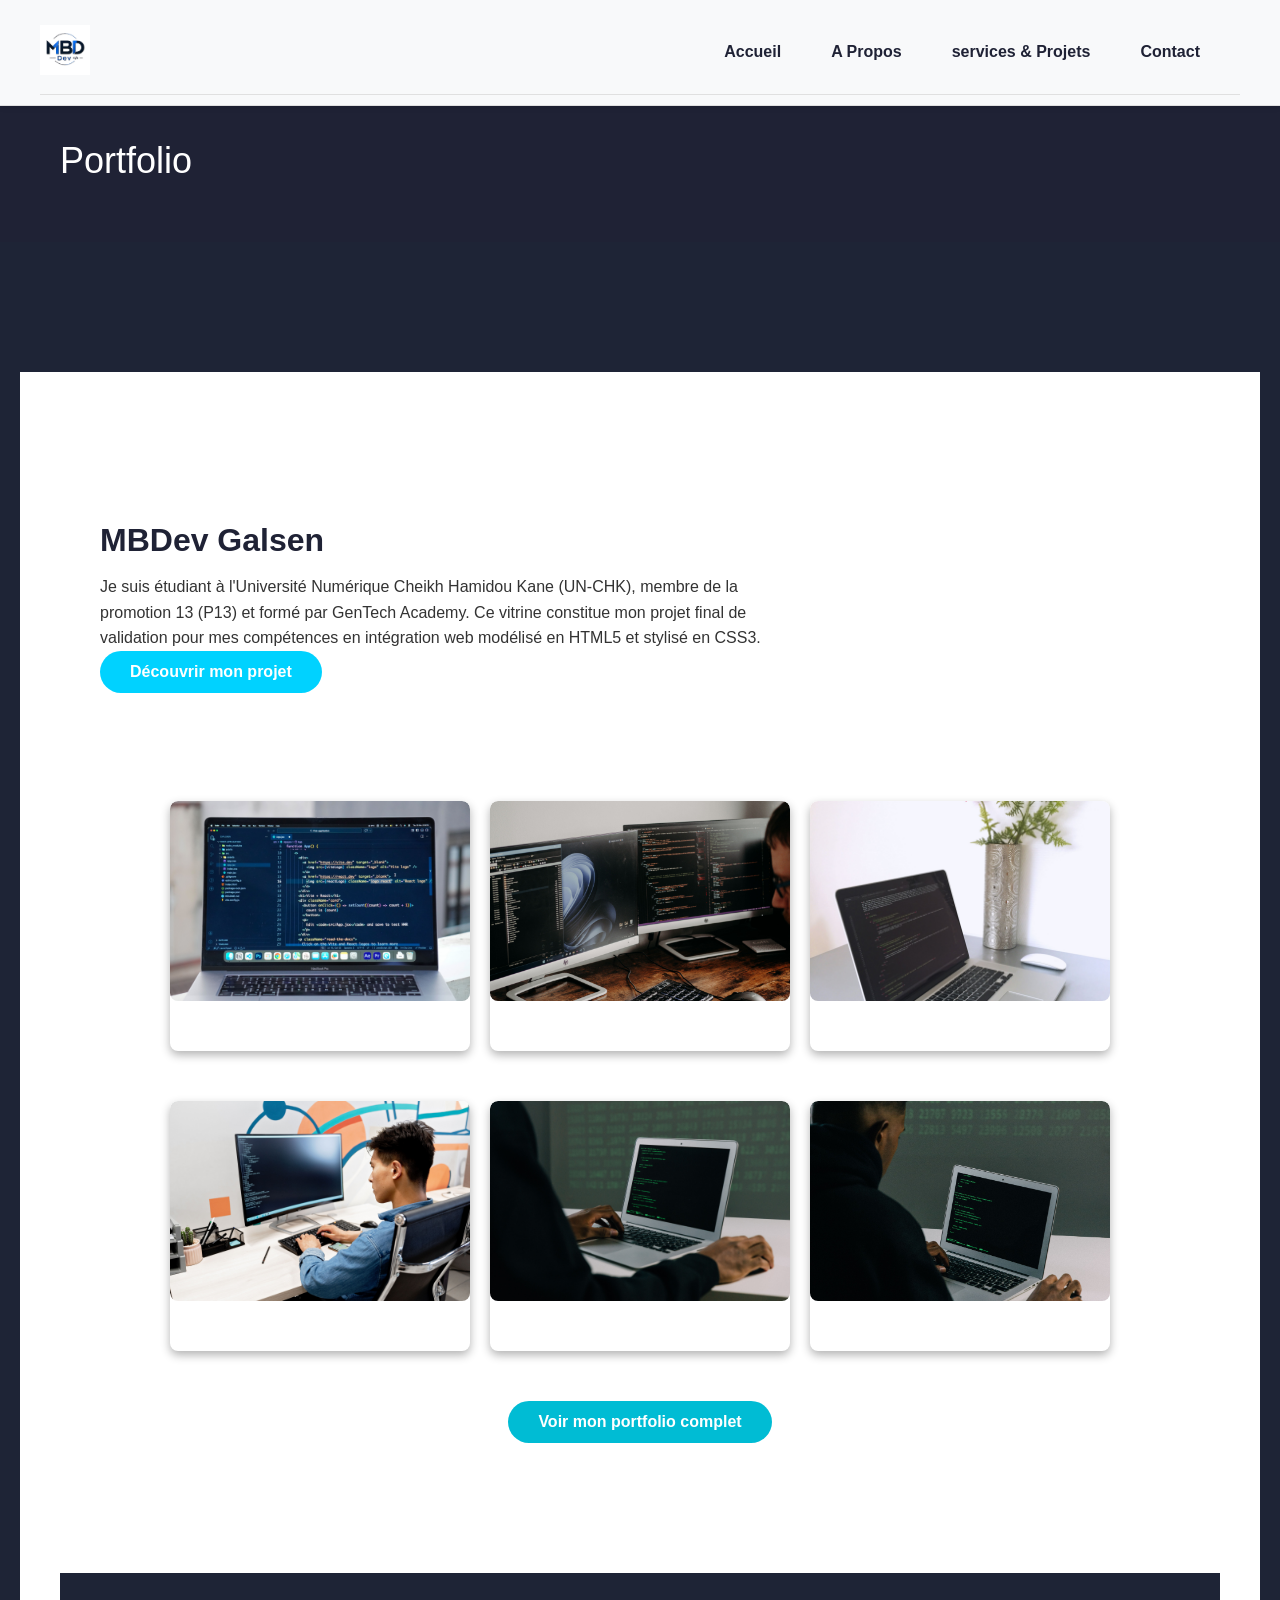
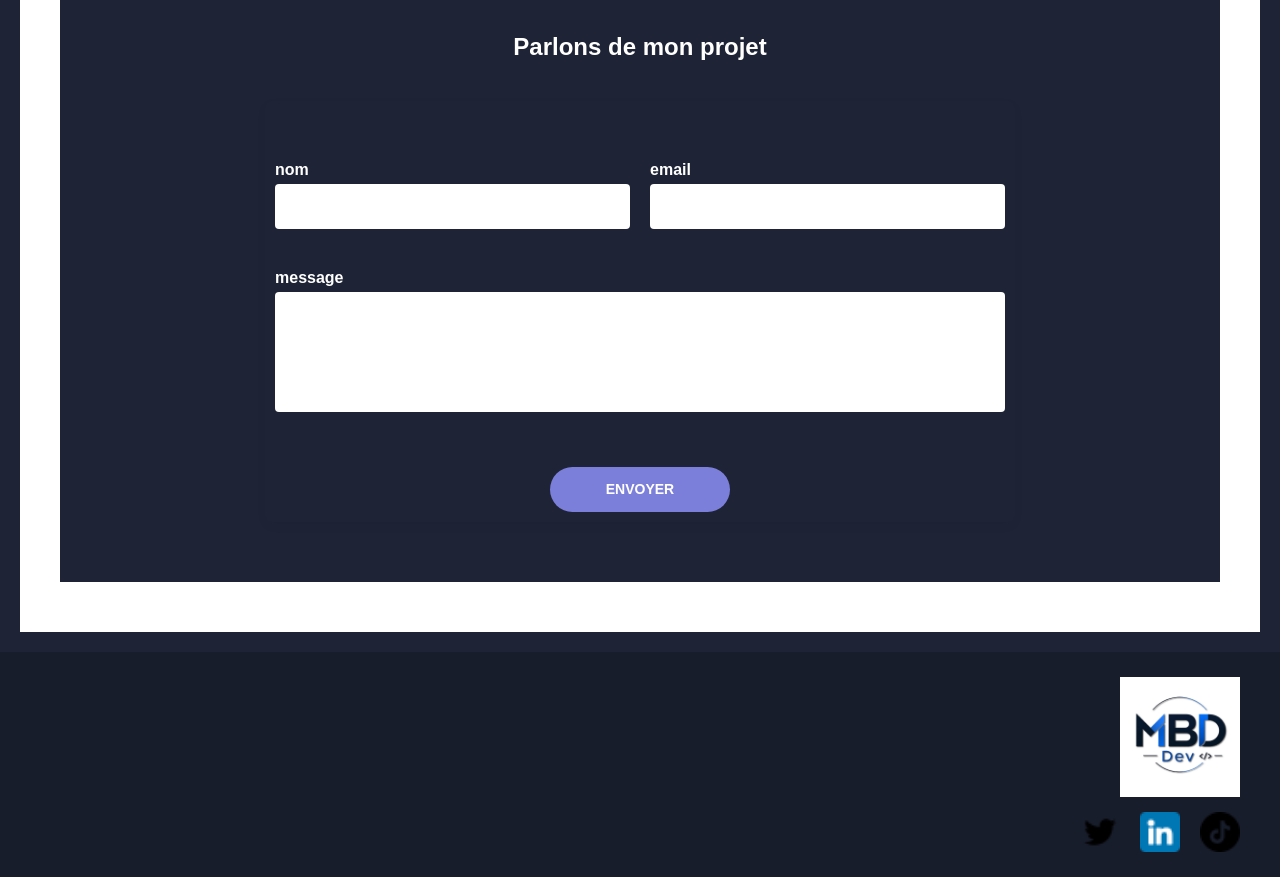
<file: index.html>
<!DOCTYPE html>
<html lang="fr">
<head>
    <meta charset="UTF-8">
    <meta name="viewport" content="width=device-width, initial-scale=1.0">
    <title>MBDev - portfolio Professionnel</title>
    <link rel="stylesheet" href="css/style.css">
</head>
<body>
    <header>
        <nav>
            <a href="index.html">
                <img src="images/logo.png">
                </a>
            <div>
                <a href="index.html">Accueil</a>
                <a href="about.html">A Propos</a>
                <a href="services.html">services & Projets</a>
                <a href="contact.html">Contact</a>

            </div>
        </nav>
    </header>
            </div>
         </header>
          <!-- Le SEUL et UNIQUE bandeau du titre, bien placé avant le contenu -->
    <div class="portfolio-hero-banner">
        <h1>Portfolio</h1>
    </div>

    <main>
        <section class="portfolio-section">

    <!-- 2. La section principale sur fond blanc avec votre présentation ET vos photos -->
    <section class="portfolio-section">
        
        <!-- Votre bloc de présentation (qui devient super lisible sur fond blanc) -->
        <div class="presentation-profile">
            <h1>MBDev Galsen</h1>
            <p>Je suis étudiant à l'Université Numérique Cheikh Hamidou Kane (UN-CHK), membre de la promotion 13 (P13) et formé par GenTech Academy. Ce vitrine constitue mon projet final de validation pour mes compétences en intégration web modélisé en HTML5 et stylisé en CSS3.</p>
            <a href="#contact" class="btn-decouvrir">Découvrir mon projet</a>
        </div>

        <!-- Le titre de vos photos -->
        <h2>Paysages</h2>
        
        <!-- Vos deux rangées de photos diop cliquables -->
        <div class="portfolio-grid">
            <a href="images/diop1.jpg" target="_blank" class="portfolio-item">
                <img src="images/diop1.jpg" alt="Projet 1">
                <div class="portfolio-overlay"><span>Voir la photo</span></div>
            </a>
            <a href="images/diop2.jpg" target="_blank" class="portfolio-item">
                <img src="images/diop2.jpg" alt="Projet 2">
                <div class="portfolio-overlay"><span>Voir la photo</span></div>
            </a>
            <a href="images/diop3.jpg" target="_blank" class="portfolio-item">
                <img src="images/diop3.jpg" alt="Projet 3">
                <div class="portfolio-overlay"><span>Voir la photo</span></div>
            </a>
        </div>

        <div class="portfolio-grid">
            <a href="images/diop4.jpg" target="_blank" class="portfolio-item">
                <img src="images/diop4.jpg" alt="Projet 4">
                <div class="portfolio-overlay"><span>Voir la photo</span></div>
            </a>
            <a href="images/diop5.jpg" target="_blank" class="portfolio-item">
                <img src="images/diop5.jpg" alt="Projet 5">
                <div class="portfolio-overlay"><span>Voir la photo</span></div>
            </a>
            <a href="images/diop6.jpg" target="_blank" class="portfolio-item">
                <img src="images/diop6.jpg" alt="Projet 6">
                <div class="portfolio-overlay"><span>Voir la photo</span></div>
            </a>
        </div>

        <!-- Le gros bouton bleu tout en bas -->
        <div class="portfolio-footer">
            <a href="services.html" class="btn-portfolio-global">Voir mon portfolio complet</a>
        </div>
    </section>
        
    <section>   
        <h2>Parlons de mon projet</h2>

       <form class="form-container-unique">
    <!-- Champ 1 : Nom -->
    <div class="form-block-half">
        <label style="color:#ffffff !important; display:block; margin-bottom:5px; font-family:sans-serif;">nom</label>
        <input type="text" class="form-field-white" required>
    </div>

    <!-- Champ 2 : Email -->
    <div class="form-block-half">
        <label style="color:#ffffff !important; display:block; margin-bottom:5px; font-family:sans-serif;">email</label>
        <input type="email" class="form-field-white" required>
    </div>

    <!-- Champ 3 : Message -->
    <div class="form-block-full">
        <label style="color:#ffffff !important; display:block; margin-bottom:5px; font-family:sans-serif;">message</label>
        <textarea class="form-field-white-text" required></textarea>
    </div>

    <!-- Bouton d'envoi -->
    <button type="submit" class="form-btn-ovale">Envoyer</button>
</form>
        </section>
    </main>
    <footer>
    <a href="index.html">
        <img src="images/logo.png" alt="Logo MBDev">
    </a>
    <div>
        <a href="https://x.com" target="_blank">
            <img src="images/twitter (1).png" alt="Twitter">
        </a>
        <a href="https://linkedin.com" target="_blank">
            <img src="images/linkedin.png" alt="LinkedIn">
        </a>
        <!-- Ligne 122 CORRIGÉE : tiktok écrit en un seul mot, sans tiret -->
        <a href="https://tiktok.com" target="_blank">
        <img src="images/tic-tac.png" alt="TikTok">
        </a>
        </a>
    </div>
</footer>

</body>
</html>
</file>
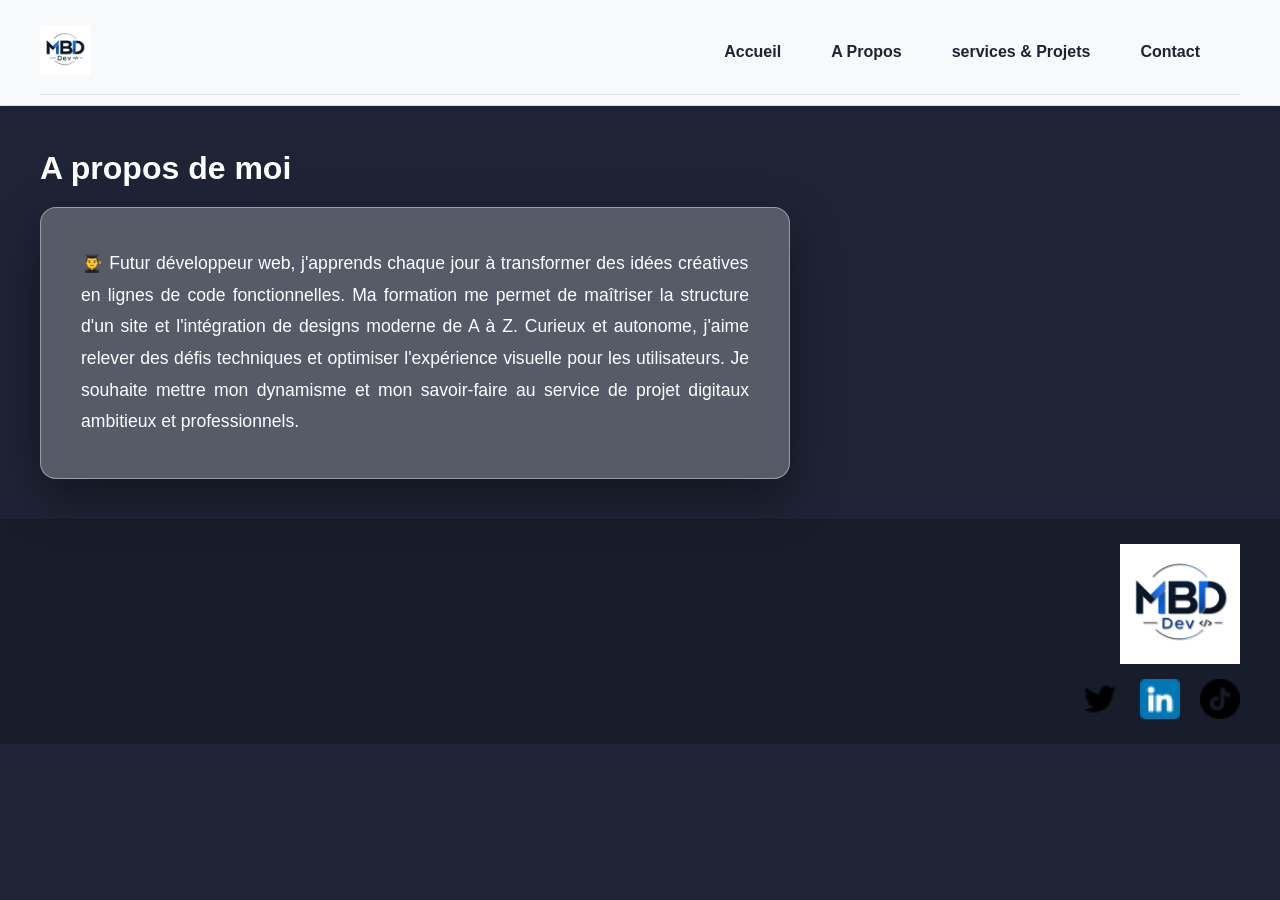
<file: about.html>
<!DOCTYPE html>
<html lang="fr">
<head>
    <meta charset="UTF-8">
    <meta name="viewport" content="width=device-width, initial-scale=1.0">
    <title>MBDev - A propos </title>
    <link rel="stylesheet" href="css/style.css">

</head>
</head>
<body>
    <header>
        <nav>
            <a href="index.html">
                <img src="images/logo.png">
            </a>
            <div>

                <a href="index.html">Accueil</a>
                <a href="about.html">A Propos</a>
                <a href="services.html">services & Projets</a>
                <a href="contact.html">Contact</a>
            </div>
        </nav>
    </header>
        
    <main>
    <section>
            <h1>A propos de moi</h1>
            <div class="about-content">
            <p>
                
                👨‍🎓 Futur développeur web, j'apprends chaque jour à transformer des idées créatives en lignes de code fonctionnelles.
                 Ma formation me permet de maîtriser la structure d'un site et l'intégration de designs moderne de A à Z.
                 Curieux et autonome, j'aime relever des défis techniques et optimiser l'expérience visuelle pour les utilisateurs.
                 Je souhaite mettre mon dynamisme et mon savoir-faire au service de projet digitaux ambitieux et professionnels.
            </p> 
            </div> 
    </section> 
</main> 
<footer>
    <a href="index.html">
        <img src="images/logo.png" alt="Logo MBD">
    </a>
    <div>
        <a href="https://x.com" target="_blank">
            <img src="images/twitter (1).png" alt="Twitter">
        </a>
        <a href="https://linkedin.com" target="_blank">
            <img src="images/linkedin.png" alt="LinkedIn">
        </a>
         <a href="https://tiktok.com" target="_blank">
        <img src="images/tic-tac.png" alt="TikTok">
        </a>
    </div>
</footer>

</body>
</html>
</file>
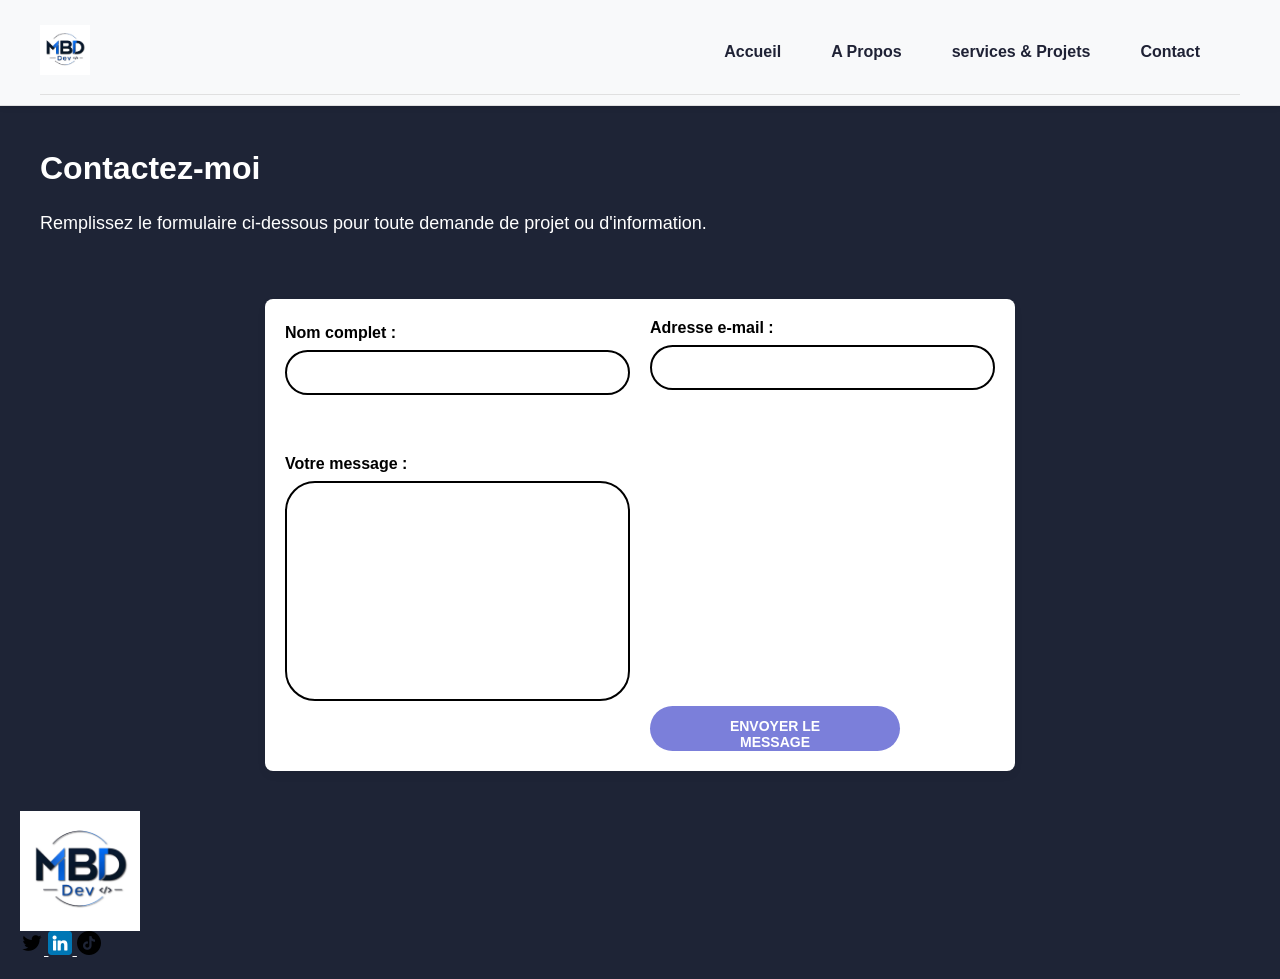
<file: contact.html>
<!DOCTYPE html>
<html lang="fr">
<head>
    <meta charset="UTF-8">
    <meta name="viewport" content="width=device-width, initial-scale=1.0">
    <title>MBDev - Contact</title>
      <link rel="stylesheet" href="css/style.css">
    <link rel="stylesheet" href="https://cloudflare.com">
</head> 
<body>
    <header>
        <nav>
            <a href="index.html">
                <img src="images/logo.png">
                </a>
            <div>
                <a href="index.html">Accueil</a>
                <a href="about.html">A Propos</a>
                <a href="services.html">services & Projets</a>
                <a href="contact.html">Contact</a>

            </div>
        </nav>
    </header>
    <main>
        <section>
            <h1>Contactez-moi</h1>
            <p>Remplissez le formulaire ci-dessous pour toute demande de projet ou d'information.</p>
        </section>
        <sectio>
       <form action="#" method="POST" style="max-width: 600px; margin: 0 auto; padding: 20px; box-sizing: border-box;">

    <!-- 1. CAGE NOM COMPLET (Format normal en haut) -->
    <div style="margin-bottom: 20px; width: 100%;">
        <label for="nom" style="display: block; color: #000000; font-weight: bold; margin-bottom: 8px;">Nom complet :</label>
        <input type="text" id="nom" name="nom" required style="display: block !important; width: 100% !important; padding: 16px 20px !important; border: 2px solid #000000 !important; border-radius: 30px !important; background-color: #ffffff !important; box-sizing: border-box !important;">
    </div>

    <!-- 2. CAGE ADRESSE E-MAIL (Format normal en haut) -->
    <div style="margin-bottom: 25px; width: 100%;">
        <label for="email" style="display: block; color: #000000; font-weight: bold; margin-bottom: 8px;">Adresse e-mail :</label>
        <input type="email" id="email" name="email" required style="display: block !important; width: 100% !important; padding: 16px 20px !important; border: 2px solid #000000 !important; border-radius: 30px !important; background-color: #ffffff !important; box-sizing: border-box !important;">
    </div>

    <!-- 3. CAGE VOTRE MESSAGE (Étendue horizontalement sur toute la largeur) -->
    <div style="margin-bottom: 30px; width: 100%;">
        <label for="message" style="display: block; color: #000000; font-weight: bold; margin-bottom: 8px;">Votre message :</label>
        <!-- padding et border-radius ajustés pour garder la forme ovale parfaite tout en restant large -->
        <textarea id="message" name="message" required style="display: block !important; width: 100% !important; padding: 25px !important; border: 2px solid #000000 !important; border-radius: 30px !important; background-color: #ffffff !important; box-sizing: border-box !important; min-height: 220px !important; resize: none;"></textarea>
    </div>

    <!-- BOUTON ENVOYER LE MESSAGE (Centré en bas) -->
    <div style="text-align: center; width: 100%;">
        <button type="submit" style="display: inline-block; width: 100%; max-width: 250px; padding: 15px; background-color: #3b82f6; color: white; border: none; border-radius: 30px; font-weight: bold; cursor: pointer; text-transform: uppercase;">Envoyer le message</button>
    </div>

</form>
    
    </section>
    </footer>
    <a href="index.html">
        <img src="images/logo.png" alt="Logo MBDev">
    </a>
    <div>
        <a href="https://x.com" target="_blank">
            <img src="images/twitter (1).png" alt="Twitter">
        </a>
        <a href="https://linkedin.com" target="_blank">
            <img src="images/linkedin.png" alt="LinkedIn">
        </a>
         <a href="https://tiktok.com" target="_blank">
        <img src="images/tic-tac.png" alt="TikTok">
        </a>
    </div>
</footer>
    </main>
</body>
</html>
</file>
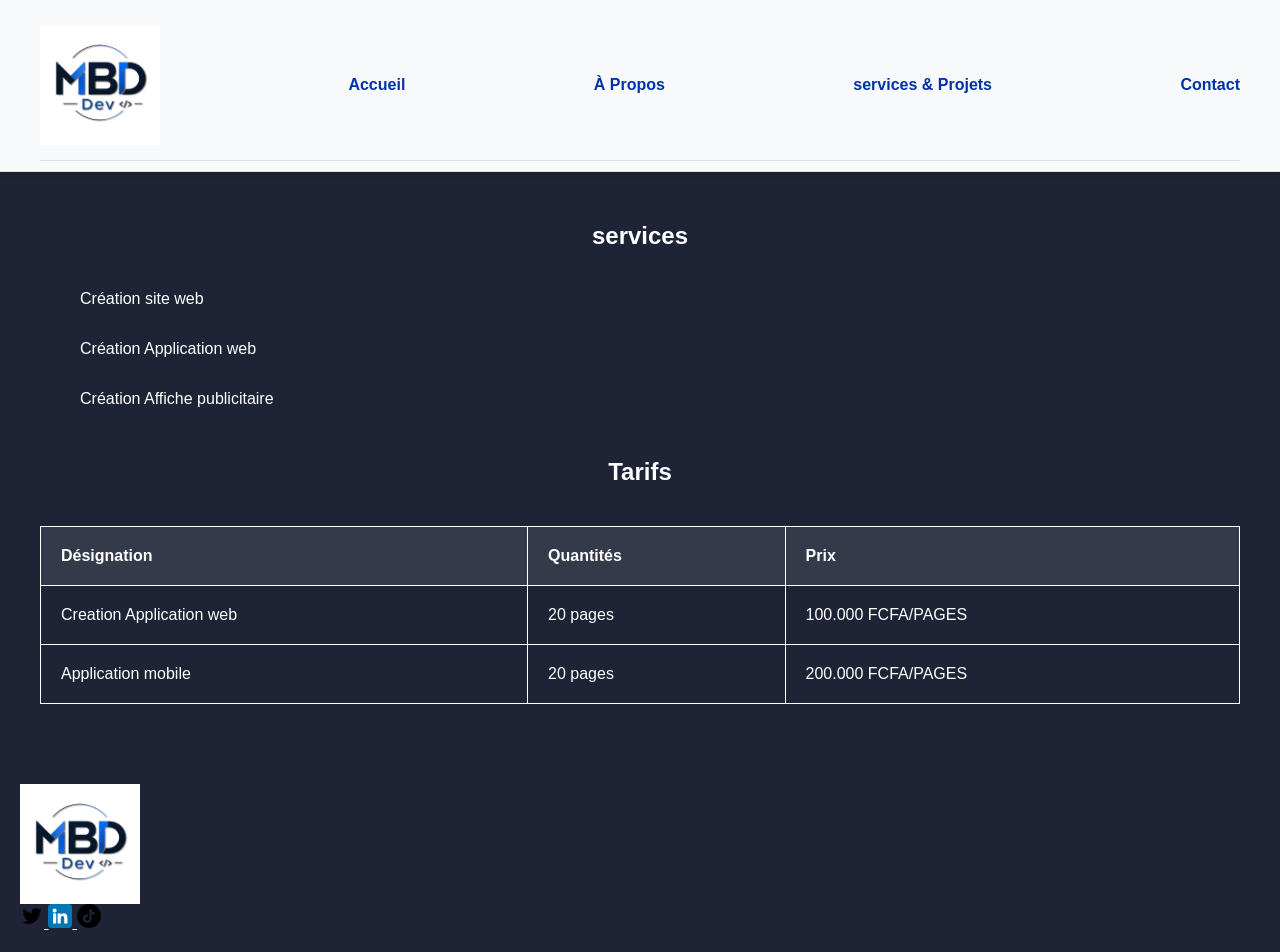
<file: services.html>
<!DOCTYPE html>
<html lang="fr">
<head>
    <meta charset="UTF-8">
    <meta name="viewport" content="width=device-width, initial-scale=1.0">
    <title>MBDev - Services & Projets</title>
      <link rel="stylesheet" href="css/style.css">
</head>
<body>
     <header>
    <nav>
        <!-- Le logo avec sa balise fermée correctement sur la même ligne -->
        <a href="index.html"><img src="images/logo.png" alt="Logo MBDDev"></a>
        
        <!-- Vos liens de navigation -->
        <a href="index.html">Accueil</a>
        <a href="about.html">À Propos</a>
        <a href="services.html">services & Projets</a>
        <a href="contact.html">Contact</a>
    </nav>
</header>

      <main>
    <p class="services-subtitle">Découvrez les solutions numériques que je propose pour vous.</p>
    
    <section class="services-tarifs-section">
        <!-- 1. PARTIE SERVICES -->
        <h2>services</h2>
        <ul class="services-list">
            <li>Création site web</li>
            <li>Création Application web</li>
            <li>Création Affiche publicitaire</li>
        </ul>

        <!-- 2. PARTIE TARIFS -->
        <h2>Tarifs</h2>
        <table class="tarifs-table">
            <thead>
                <tr>
                    <th>Désignation</th>
                    <th>Quantités</th>
                    <th>Prix</th>
                </tr>
            </thead>
            <tbody>
                <tr>
                    <td>Creation Application web</td>
                    <td>20 pages</td>
                    <td>100.000 FCFA/PAGES</td>
                </tr>
                <tr>
                    <td>Application mobile</td>
                    <td>20 pages</td>
                    <td>200.000 FCFA/PAGES</td>
                </tr>
            </tbody>
        </table>
    </section>

</section> <!-- FIN DE LA GRANDE SECTION -->
</footer>
    <a href="index.html">
        <img src="images/logo.png" alt="Logo MBDev">
    </a>
    <div>
        <a href="https://x.com" target="_blank">
            <img src="images/twitter (1).png" alt="Twitter">
        </a>
        <a href="https://linkedin.com" target="_blank">
            <img src="images/linkedin.png" alt="LinkedIn">
        </a>
         <a href="https://tiktok.com" target="_blank">
        <img src="images/tic-tac.png" alt="TikTok">
        </a>
    </div>
</footer>

</body>
</html>
</file>
<file: css/style.css>
*{
    margin: 0;
    padding: 0;
    box-sizing: border-box;
}
body{
    font-family: Arial,sans-serif;
    background-color: #f9f9f9;
    color: #333;
}
header{
    background-color: #ffffff;
    box-shadow: 0 2px 5px rgba(0,0,0,0.1);
    position:fixed;
    top: 0;
    left: 0;
    width: 100%;
    z-index: 1000;
}
nav{
    display: flex;
    justify-content: space-between;
    align-items: center;
    max-width: 1200px;
    margin: 0 auto;
    padding: 10px 20px;
}
nav img{
    height: 50px;
    width: auto;
}
nav div a{
    text-decoration: none;
    color: #333333;
    font-weight: bold;
    margin-left: 20px;
    transition: color 0.3s ease;
}
nav div a:hover{
    color: #007bff;
}
main{
    margin-top: 100px;
    padding: 20px;
}
.about-page{
    max-width: 800px;
    margin: 0 auto;
    text-align: justify;
}
.about-page h1{
    font-size: 2.5rem;
    color: #333333;
    margin-bottom: 20px;
}
.about-page p {
    font-size: 1.15rem;
    line-height: 1.8;
    color: #4a5568;
    margin-bottom: 15px;
}
.service-card{
    display: flex;
    gap: 20px;
    justify-content: center;
    margin-top: 30px;
}
.service-card{
    background: #ffffff;
    padding: 15px;
    border-radius: 8px;
    box-shadow: 0 4px 6px rgba(0,0,0,0.05);
    width: 280px;
    text-align: center;
}
form{
    max-width: 500px;
    margin: 40px auto;
    padding: 20px;
    background: #ffffff;
    border-radius: 8px;
    box-shadow: 0 4px 10px rgba(0,0,0,0.05);
}
form label{
    display: block;
    margin-bottom: 8px;
    font-weight: bold;
    color: #333333;
}
form input, form textarea{
    width: 100%;
    padding: 12px;
    margin-bottom: 20px;
    border: 1px solid #cccccc;
    border-radius: 4px;
    font-size: 1rem;
}
.about-container {
    max-width: 800px;
    margin: 120px auto 60px auto;
    padding: 0 20px;
    text-align: center;
}
.about-container h1{
    font-size: 48px;
    font-weight: 600;
    margin-bottom: 40px;
    color: #ffffff;
}
.about-container h2{
    font-size: 28px;
    margin-top: 60px;
    margin-bottom: auto 30px;
    color: #ffffff;
}
.about-container h1 ::after{
    content: '';
    display: block;
    width: 60px;
    height: 4px;
    background-color: #007bff;
    margin-top: 10px;
    border-radius: 2px;
}
.about-container p{
    font-size: 18px;
    line-height: 1.6;
    color: #c5c9d6;
    margin-bottom: 40px;
    text-align: justify;
}
.about-container ul {
    list-style: none;
    display: inline-block;
    text-align: left;
    margin-bottom: 40px;
}
.about-container ul li{
    font-size: 18px;
    margin-bottom: 12px;
    position: relative;
    color: #ffffff;
}
.about-container ul li::before{
    content: ".";
    color: #ffffff;
    font-size: 20px;
    position: absolute;
    left: 0;
    top: -2px;
}
.prices-table {
    width: 100%;
    border-collapse:collapse;
    margin-top: 20px;
    margin-bottom: 60px;
}
.prices-table th{
    color: #ffffff;
    font-weight: bold;
    font-size: 16px;
}
.prices-table td{
    color: #c5c9d6;
    font-size: 16px;
}
footer img{
    height: 40px;
    width: auto;
    object-fit: contain;
    vertical-align: middle;
}
footer {
    display: flex;
    justify-content: center;
    align-items: center;
    gap: 20px;
    margin-top: 50px;
    padding: 20px;
}

body{
    background-color: #2e1a47;
}
section, .about, main{
    background-color: transparent;
}
section p, .about-container{
    color: #ffffff;
    font-size: 16px;
    line-height: 1.6;
}
ul, li{
    list-style-type: none;
    padding: 0;
    margin: 0;
}
h2, h3, .service-tittle{
    color: #ffffff;
    margin-top: 30px;
    margin-bottom: 20px;
}
li, .service-items{
    color: #c5c9d6;
    font-size: 16px;
    padding: 10px 0;
}
body, main, section{
    background-color: #1e2436 !important;
}
h1, h2, h3, p, li, span, a{
    color: #ffffff !important;
    opacity: 1 !important;
}
ul{
    list-style-type: disc !important;
    padding-left: 20px !important;
    margin: 20px 0 !important;
}
table {
    width: 100% !important;
    margin-top: 40px !important;
    margin-bottom: 60px !important;
    border-collapse: collapse !important;
}

table th {
    padding: 20px 25px !important;
    text-align: left !important;
    font-weight: bold !important;
    color: #ffffff !important;
}

table td {
    padding: 20px 25px !important;
    color: #ffffff !important;
}

#about ul, section ul {
    list-style-type: disc !important;
    padding-left: 20px !important;
}

#about li, section li {
    display: list-item !important;
    margin-bottom: 12px !important;
    color: #ffffff !important;
}
nav{
    display: flex !important;
    flex-direction: row !important;
    align-items: center !important;
    justify-content: space-between !important;
    width: 100px !important;
}

/* Force les liens du menu à se mettre côte à côte sur une seule ligne */
nav div {
    display: flex !important;
    flex-direction: row !important; /* Aligne les mots horizontalement */
    gap: 20px !important;           /* Crée un espace de 20px entre chaque mot */
    white-space: nowrap !important; /* Empêche les mots de revenir à la ligne */
}

/* Style propre pour vos liens */
nav a {
    color: #ffffff !important;        /* Met le texte en blanc pur */
    text-decoration: none !important; /* Enlève définitivement le trait sous le texte */
    font-size: 16px !important;       /* Taille de texte adaptée */
    font-weight: 600 !important;      /* Donne un aspect semi-gras pour une meilleure lisibilité */
}

/* Effet interactif au survol */
nav a:hover {
    color: #00bcd4 !important;        /* Change de couleur au survol */
}/* 1. Supprime les marges invisibles par défaut du navigateur */
* {
    margin: 0;
    padding: 0;
    box-sizing: border-box !important;
}

/* 2. Barre de navigation principale */
nav {
    display: flex !important;
    justify-content: space-between !important; /* Logo tout à gauche, menu tout à droite */
    align-items: center !important;            /* Centre le logo et le menu verticalement */
    width: 100% !important;
    padding: 15px 0px !important;              /* "0px" à gauche et à droite pour coller aux bords */
    background-color: #000000;                 /* Assurez-vous d'avoir votre fond noir actif */
}

/* 3. Le logo (Collé au fond à gauche) */
nav img {
    height: 50px !important; 
    width: auto !important;
    margin-left: 0 !important;                 /* Force le logo à toucher le bord gauche */
}

/* 4. Le bloc qui contient vos écritures à droite */
nav div {
    display: flex !important;
    flex-direction: row !important;            /* Aligne les mots horizontalement */
    gap: 30px !important;                      /* Espace de 30px entre chaque mot */
    margin-right: 40px !important;             /* Laisse une petite marge à droite pour le texte */
}

/* 5. Style des textes de vos liens */
nav div a {
    color: #ffffff !important;                 /* Écritures en blanc */
    text-decoration: none !important;          /* Enlève le trait sous le texte */
    font-size: 16px !important;
    font-weight: 600 !important;
    white-space: nowrap !important;            /* Empêche les mots de se casser */
}

/* Effet au survol */
nav div a:hover {
    color: #00bcd4 !important;
}/* 1. Supprime les marges invisibles par défaut du navigateur */
* {
    margin: 0;
    padding: 0;
    box-sizing: border-box !important;
}

/* 2. Barre de navigation principale */
nav {
    display: flex !important;
    justify-content: space-between !important; /* Logo tout à gauche, menu tout à droite */
    align-items: center !important;            /* Centre le logo et le menu verticalement */
    width: 100% !important;
    padding: 15px 0px !important;              /* "0px" à gauche et à droite pour coller aux bords */
    background-color: #000000;                 /* Assurez-vous d'avoir votre fond noir actif */
}

/* 3. Le logo (Collé au fond à gauche) */
nav img {
    height: 50px !important; 
    width: auto !important;
    margin-left: 0 !important;                 /* Force le logo à toucher le bord gauche */
}

/* 4. Le bloc qui contient vos écritures à droite */
nav div {
    display: flex !important;
    flex-direction: row !important;            /* Aligne les mots horizontalement */
    gap: 30px !important;                      /* Espace de 30px entre chaque mot */
    margin-right: 40px !important;             /* Laisse une petite marge à droite pour le texte */
}

/* 5. Style des textes de vos liens */
nav div a {
    color: #ffffff !important;                 /* Écritures en blanc */
    text-decoration: none !important;          /* Enlève le trait sous le texte */
    font-size: 16px !important;
    font-weight: 600 !important;
    white-space: nowrap !important;            /* Empêche les mots de se casser */
}

/* Effet au survol */
nav div a:hover {
    color: #00bcd4 !important;
}/* 1. Supprime les marges invisibles par défaut du navigateur */
* {
    margin: 0;
    padding: 0;
    box-sizing: border-box !important;
}

/* 2. Barre de navigation principale */
nav {
    display: flex !important;
    justify-content: space-between !important; /* Logo tout à gauche, menu tout à droite */
    align-items: center !important;            /* Centre le logo et le menu verticalement */
    width: 100% !important;
    padding: 15px 0px !important;              /* "0px" à gauche et à droite pour coller aux bords */
    background-color: #000000;                 /* Assurez-vous d'avoir votre fond noir actif */
}

/* 3. Le logo (Collé au fond à gauche) */
nav img {
    height: 50px !important; 
    width: auto !important;
    margin-left: 0 !important;                 /* Force le logo à toucher le bord gauche */
}

/* 4. Le bloc qui contient vos écritures à droite */
nav div {
    display: flex !important;
    flex-direction: row !important;            /* Aligne les mots horizontalement */
    gap: 30px !important;                      /* Espace de 30px entre chaque mot */
    margin-right: 40px !important;             /* Laisse une petite marge à droite pour le texte */
}

/* 5. Style des textes de vos liens */
nav div a {
    color: #ffffff !important;                 /* Écritures en blanc */
    text-decoration: none !important;          /* Enlève le trait sous le texte */
    font-size: 16px !important;
    font-weight: 600 !important;
    white-space: nowrap !important;            /* Empêche les mots de se casser */
}

/* Effet au survol */
nav div a:hover {
    color: #00bcd4 !important;
}/* 1. Supprime les marges invisibles par défaut du navigateur */
* {
    margin: 0;
    padding: 0;
    box-sizing: border-box !important;
}

/* 2. Barre de navigation principale */
nav {
    display: flex !important;
    justify-content: space-between !important; /* Logo tout à gauche, menu tout à droite */
    align-items: center !important;            /* Centre le logo et le menu verticalement */
    width: 100% !important;
    padding: 15px 0px !important;              /* "0px" à gauche et à droite pour coller aux bords */
    background-color: #000000;                 /* Assurez-vous d'avoir votre fond noir actif */
}

/* 3. Le logo (Collé au fond à gauche) */
nav img {
    height: 50px !important; 
    width: auto !important;
    margin-left: 0 !important;                 /* Force le logo à toucher le bord gauche */
}

/* 4. Le bloc qui contient vos écritures à droite */
nav div {
    display: flex !important;
    flex-direction: row !important;            /* Aligne les mots horizontalement */
    gap: 30px !important;                      /* Espace de 30px entre chaque mot */
    margin-right: 40px !important;             /* Laisse une petite marge à droite pour le texte */
}

/* 5. Style des textes de vos liens */
nav div a {
    color: #ffffff !important;                 /* Écritures en blanc */
    text-decoration: none !important;          /* Enlève le trait sous le texte */
    font-size: 16px !important;
    font-weight: 600 !important;
    white-space: nowrap !important;            /* Empêche les mots de se casser */
}

/* Effet au survol */
nav div a:hover {
    color: #00bcd4 !important;
}/* 1. Supprime les marges invisibles par défaut du navigateur */
* {
    margin: 0;
    padding: 0;
    box-sizing: border-box !important;
}

/* 2. Barre de navigation principale */
nav {
    display: flex !important;
    justify-content: space-between !important; /* Logo tout à gauche, menu tout à droite */
    align-items: center !important;            /* Centre le logo et le menu verticalement */
    width: 100% !important;
    padding: 15px 0px !important;              /* "0px" à gauche et à droite pour coller aux bords */
    background-color: #000000;                 /* Assurez-vous d'avoir votre fond noir actif */
}

/* 3. Le logo (Collé au fond à gauche) */
nav img {
    height: 50px !important; 
    width: auto !important;
    margin-left: 0 !important;                 /* Force le logo à toucher le bord gauche */
}

/* 4. Le bloc qui contient vos écritures à droite */
nav div {
    display: flex !important;
    flex-direction: row !important;            /* Aligne les mots horizontalement */
    gap: 30px !important;                      /* Espace de 30px entre chaque mot */
    margin-right: 40px !important;             /* Laisse une petite marge à droite pour le texte */
}

/* 5. Style des textes de vos liens */
nav div a {
    color: #ffffff !important;                 /* Écritures en blanc */
    text-decoration: none !important;          /* Enlève le trait sous le texte */
    font-size: 16px !important;
    font-weight: 600 !important;
    white-space: nowrap !important;            /* Empêche les mots de se casser */
}

/* Effet au survol */
nav div a:hover {
    color: #00bcd4 !important;
}/* 1. Supprime les marges invisibles par défaut du navigateur */
* {
    margin: 0;
    padding: 0;
    box-sizing: border-box !important;
}

/* 2. Barre de navigation principale */
nav {
    display: flex !important;
    justify-content: space-between !important; /* Logo tout à gauche, menu tout à droite */
    align-items: center !important;            /* Centre le logo et le menu verticalement */
    width: 100% !important;
    padding: 15px 0px !important;              /* "0px" à gauche et à droite pour coller aux bords */
    background-color: #000000;                 /* Assurez-vous d'avoir votre fond noir actif */
}

/* 3. Le logo (Collé au fond à gauche) */
nav img {
    height: 50px !important; 
    width: auto !important;
    margin-left: 0 !important;                 /* Force le logo à toucher le bord gauche */
}

/* 4. Le bloc qui contient vos écritures à droite */
nav div {
    display: flex !important;
    flex-direction: row !important;            /* Aligne les mots horizontalement */
    gap: 30px !important;                      /* Espace de 30px entre chaque mot */
    margin-right: 40px !important;             /* Laisse une petite marge à droite pour le texte */
}

/* 5. Style des textes de vos liens */
nav div a {
    color: #ffffff !important;                 /* Écritures en blanc */
    text-decoration: none !important;          /* Enlève le trait sous le texte */
    font-size: 16px !important;
    font-weight: 600 !important;
    white-space: nowrap !important;            /* Empêche les mots de se casser */
}

/* Effet au survol */
nav div a:hover {
    color: #00bcd4 !important;
}/* 1. Supprime les marges invisibles par défaut du navigateur */
* {
    margin: 0;
    padding: 0;
    box-sizing: border-box !important;
}

/* 2. Barre de navigation principale */
nav {
    display: flex !important;
    justify-content: space-between !important; /* Logo tout à gauche, menu tout à droite */
    align-items: center !important;            /* Centre le logo et le menu verticalement */
    width: 100% !important;
    padding: 15px 0px !important;              /* "0px" à gauche et à droite pour coller aux bords */
    background-color: #000000;                 /* Assurez-vous d'avoir votre fond noir actif */
}

/* 3. Le logo (Collé au fond à gauche) */
nav img {
    height: 50px !important; 
    width: auto !important;
    margin-left: 0 !important;                 /* Force le logo à toucher le bord gauche */
}

/* 4. Le bloc qui contient vos écritures à droite */
nav div {
    display: flex !important;
    flex-direction: row !important;            /* Aligne les mots horizontalement */
    gap: 30px !important;                      /* Espace de 30px entre chaque mot */
    margin-right: 40px !important;             /* Laisse une petite marge à droite pour le texte */
}

/* 5. Style des textes de vos liens */
nav div a {
    color: #ffffff !important;                 /* Écritures en blanc */
    text-decoration: none !important;          /* Enlève le trait sous le texte */
    font-size: 16px !important;
    font-weight: 600 !important;
    white-space: nowrap !important;            /* Empêche les mots de se casser */
}

/* Effet au survol */
nav div a:hover {
    color: #00bcd4 !important;
}/* 1. Supprime les marges invisibles par défaut du navigateur */
* {
    margin: 0;
    padding: 0;
    box-sizing: border-box !important;
}

/* 2. Barre de navigation principale */
nav {
    display: flex !important;
    justify-content: space-between !important; /* Logo tout à gauche, menu tout à droite */
    align-items: center !important;            /* Centre le logo et le menu verticalement */
    width: 100% !important;
    padding: 15px 0px !important;              /* "0px" à gauche et à droite pour coller aux bords */
    background-color: #000000;                 /* Assurez-vous d'avoir votre fond noir actif */
}

/* 3. Le logo (Collé au fond à gauche) */
nav img {
    height: 50px !important; 
    width: auto !important;
    margin-left: 0 !important;                 /* Force le logo à toucher le bord gauche */
}

/* 4. Le bloc qui contient vos écritures à droite */
nav div {
    display: flex !important;
    flex-direction: row !important;            /* Aligne les mots horizontalement */
    gap: 30px !important;                      /* Espace de 30px entre chaque mot */
    margin-right: 40px !important;             /* Laisse une petite marge à droite pour le texte */
}

/* 5. Style des textes de vos liens */
nav div a {
    color: #ffffff !important;                 /* Écritures en blanc */
    text-decoration: none !important;          /* Enlève le trait sous le texte */
    font-size: 16px !important;
    font-weight: 600 !important;
    white-space: nowrap !important;            /* Empêche les mots de se casser */
}

/* Effet au survol */
nav div a:hover {
    color: #00bcd4 !important;
}/* 1. Supprime les marges invisibles par défaut du navigateur */
* {
    margin: 0;
    padding: 0;
    box-sizing: border-box !important;
}

/* 2. Barre de navigation principale */
nav {
    display: flex !important;
    justify-content: space-between !important; /* Logo tout à gauche, menu tout à droite */
    align-items: center !important;            /* Centre le logo et le menu verticalement */
    width: 100% !important;
    padding: 15px 0px !important;              /* "0px" à gauche et à droite pour coller aux bords */
    background-color: #000000;                 /* Assurez-vous d'avoir votre fond noir actif */
}

/* 3. Le logo (Collé au fond à gauche) */
nav img {
    height: 50px !important; 
    width: auto !important;
    margin-left: 0 !important;                 /* Force le logo à toucher le bord gauche */
}

/* 4. Le bloc qui contient vos écritures à droite */
nav div {
    display: flex !important;
    flex-direction: row !important;            /* Aligne les mots horizontalement */
    gap: 30px !important;                      /* Espace de 30px entre chaque mot */
    margin-right: 40px !important;             /* Laisse une petite marge à droite pour le texte */
}

/* 5. Style des textes de vos liens */
nav div a {
    color: #ffffff !important;                 /* Écritures en blanc */
    text-decoration: none !important;          /* Enlève le trait sous le texte */
    font-size: 16px !important;
    font-weight: 600 !important;
    white-space: nowrap !important;            /* Empêche les mots de se casser */
}

/* Effet au survol */
nav div a:hover {
    color: #00bcd4 !important;
}/* 1. Supprime les marges invisibles par défaut du navigateur */
* {
    margin: 0;
    padding: 0;
    box-sizing: border-box !important;
}

/* 2. Barre de navigation principale */
nav {
    display: flex !important;
    justify-content: space-between !important; /* Logo tout à gauche, menu tout à droite */
    align-items: center !important;            /* Centre le logo et le menu verticalement */
    width: 100% !important;
    padding: 15px 0px !important;              /* "0px" à gauche et à droite pour coller aux bords */
    background-color: #000000;                 /* Assurez-vous d'avoir votre fond noir actif */
}

/* 3. Le logo (Collé au fond à gauche) */
nav img {
    height: 50px !important; 
    width: auto !important;
    margin-left: 0 !important;                 /* Force le logo à toucher le bord gauche */
}

/* 4. Le bloc qui contient vos écritures à droite */
nav div {
    display: flex !important;
    flex-direction: row !important;            /* Aligne les mots horizontalement */
    gap: 30px !important;                      /* Espace de 30px entre chaque mot */
    margin-right: 40px !important;             /* Laisse une petite marge à droite pour le texte */
}

/* 5. Style des textes de vos liens */
nav div a {
    color: #ffffff !important;                 /* Écritures en blanc */
    text-decoration: none !important;          /* Enlève le trait sous le texte */
    font-size: 16px !important;
    font-weight: 600 !important;
    white-space: nowrap !important;            /* Empêche les mots de se casser */
}

/* Effet au survol */
nav div a:hover {
    color: #00bcd4 !important;
}/* 1. Supprime les marges invisibles par défaut du navigateur */
* {
    margin: 0;
    padding: 0;
    box-sizing: border-box !important;
}

/* 2. Barre de navigation principale */
nav {
    display: flex !important;
    justify-content: space-between !important; /* Logo tout à gauche, menu tout à droite */
    align-items: center !important;            /* Centre le logo et le menu verticalement */
    width: 100% !important;
    padding: 15px 0px !important;              /* "0px" à gauche et à droite pour coller aux bords */
    background-color: #000000;                 /* Assurez-vous d'avoir votre fond noir actif */
}

/* 3. Le logo (Collé au fond à gauche) */
nav img {
    height: 50px !important; 
    width: auto !important;
    margin-left: 0 !important;                 /* Force le logo à toucher le bord gauche */
}

/* 4. Le bloc qui contient vos écritures à droite */
nav div {
    display: flex !important;
    flex-direction: row !important;            /* Aligne les mots horizontalement */
    gap: 30px !important;                      /* Espace de 30px entre chaque mot */
    margin-right: 40px !important;             /* Laisse une petite marge à droite pour le texte */
}

/* 5. Style des textes de vos liens */
nav div a {
    color: #ffffff !important;                 /* Écritures en blanc */
    text-decoration: none !important;          /* Enlève le trait sous le texte */
    font-size: 16px !important;
    font-weight: 600 !important;
    white-space: nowrap !important;            /* Empêche les mots de se casser */
}

/* Effet au survol */
nav div a:hover {
    color: #00bcd4 !important;
}/* 1. Supprime les marges invisibles par défaut du navigateur */
* {
    margin: 0;
    padding: 0;
    box-sizing: border-box !important;
}

/* 2. Barre de navigation principale */
nav {
    display: flex !important;
    justify-content: space-between !important; /* Logo tout à gauche, menu tout à droite */
    align-items: center !important;            /* Centre le logo et le menu verticalement */
    width: 100% !important;
    padding: 15px 0px !important;              /* "0px" à gauche et à droite pour coller aux bords */
    background-color: #000000;                 /* Assurez-vous d'avoir votre fond noir actif */
}

/* 3. Le logo (Collé au fond à gauche) */
nav img {
    height: 50px !important; 
    width: auto !important;
    margin-left: 0 !important;                 /* Force le logo à toucher le bord gauche */
}

/* 4. Le bloc qui contient vos écritures à droite */
nav div {
    display: flex !important;
    flex-direction: row !important;            /* Aligne les mots horizontalement */
    gap: 30px !important;                      /* Espace de 30px entre chaque mot */
    margin-right: 40px !important;             /* Laisse une petite marge à droite pour le texte */
}

/* 5. Style des textes de vos liens */
nav div a {
    color: #ffffff !important;                 /* Écritures en blanc */
    text-decoration: none !important;          /* Enlève le trait sous le texte */
    font-size: 16px !important;
    font-weight: 600 !important;
    white-space: nowrap !important;            /* Empêche les mots de se casser */
}

/* Effet au survol */
nav div a:hover {
    color: #00bcd4 !important;
}/* 1. Supprime les marges invisibles par défaut du navigateur */
* {
    margin: 0;
    padding: 0;
    box-sizing: border-box !important;
}

/* 2. Barre de navigation principale */
nav {
    display: flex !important;
    justify-content: space-between !important; /* Logo tout à gauche, menu tout à droite */
    align-items: center !important;            /* Centre le logo et le menu verticalement */
    width: 100% !important;
    padding: 15px 0px !important;              /* "0px" à gauche et à droite pour coller aux bords */
    background-color: #000000;                 /* Assurez-vous d'avoir votre fond noir actif */
}

/* 3. Le logo (Collé au fond à gauche) */
nav img {
    height: 50px !important; 
    width: auto !important;
    margin-left: 0 !important;                 /* Force le logo à toucher le bord gauche */
}

/* 4. Le bloc qui contient vos écritures à droite */
nav div {
    display: flex !important;
    flex-direction: row !important;            /* Aligne les mots horizontalement */
    gap: 30px !important;                      /* Espace de 30px entre chaque mot */
    margin-right: 40px !important;             /* Laisse une petite marge à droite pour le texte */
}

/* 5. Style des textes de vos liens */
nav div a {
    color: #ffffff !important;                 /* Écritures en blanc */
    text-decoration: none !important;          /* Enlève le trait sous le texte */
    font-size: 16px !important;
    font-weight: 600 !important;
    white-space: nowrap !important;            /* Empêche les mots de se casser */
}

/* Effet au survol */
nav div a:hover {
    color: #00bcd4 !important;
}
css/* 1. La boîte globale qui contient vos 6 photos */
.portfolio-grid {
    display: grid !important;
    /* Crée automatiquement 3 colonnes de photos sur ordinateur, et s'adapte sur mobile */
    grid-template-columns: repeat(auto-fit, minmax(300px, 1fr)) !important;
    gap: 25px !important;        /* Crée un bel espace régulier entre chaque photo */
    padding: 40px !important;    /* Évite que les photos touchent les bords de l'écran */
    background-color: #111111;   /* Fond sombre pour faire ressortir vos projets */
}

/* 2. Le conteneur individuel de chaque photo (la petite case) */
.portfolio-item {
    position: relative !important;
    height: 250px !important;    /* Force TOUTES les photos à avoir cette petite hauteur fixe */
    border-radius: 8px !important;/* Arrondit légèrement les angles pour faire propre */
    overflow: hidden !important; /* Cache tout ce qui dépasse de la case */
    box-shadow: 0 4px 10px rgba(0, 0, 0, 0.3); /* Ajoute une ombre discrète */
}

/* 3. Redimensionnement de l'image à l'intérieur de sa case */
.portfolio-item img {
    width: 100% !important;
    height: 100% !important;
    object-fit: cover !important; /* Empêche absolument l'image de se déformer */
    transition: transform 0.3s ease !important; /* Animation fluide pour le survol */
}

/* Effet au survol : l'image zoome légèrement dans sa case */
.portfolio-item:hover img {
    transform: scale(1.08) !important;
}

/* 4. Le rideau noir transparent qui apparaît au survol */
.portfolio-overlay {
    position: absolute !important;
    top: 0;
    left: 0;
    width: 100%;
    height: 100%;
    background-color: rgba(0, 0, 0, 0.7) !important; /* Noir transparent */
    display: flex !important;
    justify-content: center !important;
    align-items: center !important;
    opacity: 0 !important;        /* Invisible par défaut */
    transition: opacity 0.3s ease !important;
}

/* Rend le rideau visible quand la souris passe sur la case */
.portfolio-item:hover .portfolio-overlay {
    opacity: 1 !important;
}

/* 5. Le bouton "Voir" au milieu de la photo */
.btn-voir {
    color: #ffffff !important;
    background-color: #00bcd4 !important; /* Votre couleur bleu clair */
    padding: 10px 25px !important;
    text-decoration: none !important;
    border-radius: 4px !important;
    font-weight: bold !important;
    font-family: sans-serif !important;
}
/* Transforme vos boîtes de photos en grilles alignées */
.portfolio-grid {
    display: flex !important;
    flex-direction: row !important; /* Aligne les 3 photos côte à côte */
    justify-content: center !important;
    gap: 20px !important;           /* Crée un espace de 20px entre chaque photo */
    margin-bottom: 30px !important; /* Espace entre les deux rangées */
    padding: 10px !important;
}

/* Redimensionne toutes vos photos en petits formats identiques */
.portfolio-grid img {
    width: 300px !important;       /* Largeur fixe pour chaque photo */
    height: 200px !important;      /* Hauteur fixe pour chaque photo */
    object-fit: cover !important;  /* Empêche l'image de se déformer */
    border-radius: 8px !important; /* Arrondit légèrement les coins */
    transition: transform 0.3s ease !important; /* Effet de survol fluide */
    cursor: pointer !important;
}/* Transforme vos boîtes de photos en grilles alignées */
.portfolio-grid {
    display: flex !important;
    flex-direction: row !important; /* Aligne les 3 photos côte à côte */
    justify-content: center !important;
    gap: 20px !important;           /* Crée un espace de 20px entre chaque photo */
    margin-bottom: 30px !important; /* Espace entre les deux rangées */
    padding: 10px !important;
}

/* Redimensionne toutes vos photos en petits formats identiques */
.portfolio-grid img {
    width: 300px !important;       /* Largeur fixe pour chaque photo */
    height: 200px !important;      /* Hauteur fixe pour chaque photo */
    object-fit: cover !important;  /* Empêche l'image de se déformer */
    border-radius: 8px !important; /* Arrondit légèrement les coins */
    transition: transform 0.3s ease !important; /* Effet de survol fluide */
    cursor: pointer !important;
}/* Transforme vos boîtes de photos en grilles alignées */
.portfolio-grid {
    display: flex !important;
    flex-direction: row !important; /* Aligne les 3 photos côte à côte */
    justify-content: center !important;
    gap: 20px !important;           /* Crée un espace de 20px entre chaque photo */
    margin-bottom: 30px !important; /* Espace entre les deux rangées */
    padding: 10px !important;
}

/* Redimensionne toutes vos photos en petits formats identiques */
.portfolio-grid img {
    width: 300px !important;       /* Largeur fixe pour chaque photo */
    height: 200px !important;      /* Hauteur fixe pour chaque photo */
    object-fit: cover !important;  /* Empêche l'image de se déformer */
    border-radius: 8px !important; /* Arrondit légèrement les coins */
    transition: transform 0.3s ease !important; /* Effet de survol fluide */
    cursor: pointer !important;
}
/* Centre le bouton sous les photos */
.portfolio-footer {
    text-align: center !important;
    margin-top: 40px !important;
    margin-bottom: 30px !important;
}

/* Style du gros bouton moderne */
.btn-portfolio-global {
    display: inline-block !important;
    color: #ffffff !important;
    background-color: #00bcd4 !important; /* Votre bleu clair */
    padding: 12px 30px !important;
    text-decoration: none !important;
    font-weight: bold !important;
    font-family: sans-serif !important;
    border-radius: 25px !important; /* Arrondi moderne */
    transition: all 0.3s ease !important;
}
/* Style pour la bannière sombre du titre */
.portfolio-hero-banner {
    background-color: #1f2235 !important; /* Couleur bleu nuit du modèle */
    padding: 60px 40px !important;       /* Donne de la hauteur au bloc */
    text-align: left !important;
    width: 100% !important;
}

.portfolio-hero-banner h1 {
    color: #ffffff !important;           /* Écrit "Portfolio" en blanc */
    font-family: sans-serif;
    font-size: 36px !important;
    font-weight: 500;
    margin-left: 20px;
}
.portfolio-hero-banner h1 {
    color: #ffffff !important; /* Écrit "Portfolio" en blanc pur */
    font-size: 36px !important;
    font-family: sans-serif;
}

/* 3. Force la section qui contient la présentation et les photos à être blanche */
.portfolio-section {
    background-color: #ffffff !important; /* Fond blanc pur */
    padding: 50px 40px !important;
    width: 100% !important;
    box-sizing: border-box !important;
}

/* 4. Rend les textes d'introduction sombres et lisibles sur le fond blanc */
.presentation-profile h1 {
    color: #1f2235 !important; /* Le nom passe en bleu nuit très sombre */
    font-size: 32px !important;
    font-family: sans-serif;
    margin-bottom: 15px;
}

.presentation-profile p {
    color: #333333 !important; /* Le texte de présentation passe en gris foncé/noir très lisible */
    font-size: 16px !important;
    line-height: 1.6 !important;
    font-family: sans-serif;
}.portfolio-hero-banner h1 {
    color: #ffffff !important; /* Écrit "Portfolio" en blanc pur */
    font-size: 36px !important;
    font-family: sans-serif;
}

/* 3. Force la section qui contient la présentation et les photos à être blanche */
.portfolio-section {
    background-color: #ffffff !important; /* Fond blanc pur */
    padding: 50px 40px !important;
    width: 100% !important;
    box-sizing: border-box !important;
}

/* 4. Rend les textes d'introduction sombres et lisibles sur le fond blanc */
.presentation-profile h1 {
    color: #1f2235 !important; /* Le nom passe en bleu nuit très sombre */
    font-size: 32px !important;
    font-family: sans-serif;
    margin-bottom: 15px;
}

.presentation-profile p {
    color: #333333 !important; /* Le texte de présentation passe en gris foncé/noir très lisible */
    font-size: 16px !important;
    line-height: 1.6 !important;
    font-family: sans-serif;
}.portfolio-hero-banner h1 {
    color: #ffffff !important; /* Écrit "Portfolio" en blanc pur */
    font-size: 36px !important;
    font-family: sans-serif;
}

/* 3. Force la section qui contient la présentation et les photos à être blanche */
.portfolio-section {
    background-color: #ffffff !important; /* Fond blanc pur */
    padding: 50px 40px !important;
    width: 100% !important;
    box-sizing: border-box !important;
}

/* 4. Rend les textes d'introduction sombres et lisibles sur le fond blanc */
.presentation-profile h1 {
    color: #1f2235 !important; /* Le nom passe en bleu nuit très sombre */
    font-size: 32px !important;
    font-family: sans-serif;
    margin-bottom: 15px;
}

.presentation-profile p {
    color: #333333 !important; /* Le texte de présentation passe en gris foncé/noir très lisible */
    font-size: 16px !important;
    line-height: 1.6 !important;
    font-family: sans-serif;
}
/* Donne une marge supérieure à la bannière pour la pousser en dessous du menu flottant */
.portfolio-hero-banner {
    background-color: #1f2235 !important;
    padding: 60px 40px !important;
    width: 100% !important;
    box-sizing: border-box !important;
    /* Ajustez cette valeur (ex: 80px ou 100px) selon la hauteur réelle de votre barre de navigation menu */
    margin-top: 80px !important; 
}

/* Optionnel : Si votre barre de menu a besoin d'être fixée tout en haut proprement sans casser le reste */
header {
    position: fixed !important;
    top: 0;
    left: 0;
    width: 100%;
    z-index: 1000 !important; /* Force le menu à rester au-dessus de tout le reste pendant le défilement */
}
/* =======================================================
   1. MODIFICATION DU MENU DE NAVIGATION (COULEUR CLAIRE) 
   ======================================================= */
header, nav {
    background-color: #f8f9fa !important; /* Change le fond noir en gris clair moderne */
    border-bottom: 1px solid #e0e0e0;     /* Ajoute une petite ligne de séparation discrète */
}

/* On change les écritures du menu en sombre pour qu'elles soient lisibles sur le fond clair */
nav div a {
    color: #1f2235 !important; /* Les mots Accueil, À Propos, etc. passent en bleu nuit */
}

nav div a:hover {
    color: #00bcd4 !important; /* Garde le joli survol bleu clair */
}


/* =======================================================
   2. MODIFICATION DU FORMULAIRE DE CONTACT (HORIZONTAL)
   ======================================================= */
/* Cible la boîte (le formulaire) sous le titre "Parlons de mon projet" */
form {
    display: flex !important;
    flex-direction: row !important;   /* Force l'alignement en ligne droite (horizontal) */
    align-items: flex-end !important; /* Aligne le bas des cases proprement */
    justify-content: center !important;
    gap: 15px !important;             /* Crée un espace de 15px entre chaque case */
    width: 100% !important;
    max-width: 1100px;
    margin: 0 auto !important;
    padding: 20px !important;
}

/* Force les champs de saisie à avoir une belle taille harmonieuse */
form input, form textarea {
    width: 250px !important;          /* Donne la même largeur à chaque champ */
    height: 45px !important;          /* Hauteur standard pour Email et Objet */
    padding: 10px !important;
    border: 1px solid #ccc !important;
    border-radius: 4px !important;    /* Arrondit légèrement les coins des cases */
    box-sizing: border-box !important;
}

/* Ajuste spécifiquement la grande case Message pour qu'elle s'aligne bien */
form textarea {
    height: 45px !important;          /* On la met à la même hauteur pour l'effet ligne droite */
    resize: none !important;          /* Empêche de déformer la ligne */
}
/* =======================================================
   CORRECTION DU FORMULAIRE : SÉPARATION DES BLOCS
   ======================================================= */

/* 1. Conteneur principal qui active la grille */
form {
    display: grid !important;
    grid-template-columns: 1fr 1fr !important; /* Crée 2 colonnes égales pour Nom et Email */
    gap: 20px !important;                     /* Crée un espace de 20px entre chaque élément */
    max-width: 700px !important;              /* Brise la largeur pour éviter l'effet géant */
    margin: 40px auto !important;             /* Centre le formulaire horizontalement */
    padding: 20px !important;
    box-sizing: border-box !important;
}

/* 2. Force les groupes de champs à bien se comporter */
form div {
    display: flex !important;
    flex-direction: column !important;
    width: 100% !important;
}

/* 3. Style pour les petites cases Nom et Email */
form input[type="text"], 
form input[type="email"] {
    grid-column: auto !important;             /* Reste sagement dans sa colonne */
    height: 45px !important;                  /* Hauteur normale d'une case */
    width: 100% !important;
    padding: 10px !important;
    border: none !important;
    border-radius: 4px !important;
    background-color: #ffffff !important;
}

/* 4. Force la case Message à se mettre seule en dessous sur toute la largeur */
form textarea {
    grid-column: 1 / span 2 !important;       /* Prend les deux colonnes */
    height: 120px !important;                 /* Hauteur de la zone de texte */
    width: 100% !important;
    padding: 12px !important;
    border: none !important;
    border-radius: 4px !important;
    background-color: #ffffff !important;
    resize: none !important;                  /* Empêche de déformer le bloc */
}

/* 5. Le bouton ovale "ENVOYER" bleu clair/violet au centre tout en bas */
form button, 
form input[type="submit"] {
    grid-column: 1 / span 2 !important;       /* S'aligne sur toute la largeur de la grille */
    justify-self: center !important;          /* Se place parfaitement au milieu */
    width: auto !important;                   /* Prend uniquement la taille de son texte */
    min-width: 180px !important;              /* Largeur minimale pour faire un bel ovale */
    height: 45px !important;
    margin-top: 15px !important;
    
    background-color: #7b7fda !important;     /* Joli bleu/violet comme votre modèle */
    color: #ffffff !important;
    font-weight: bold !important;
    text-transform: uppercase !important;     /* Force l'écriture "ENVOYER" en majuscules */
    border: none !important;
    border-radius: 25px !important;           /* Donne la forme ovale parfaite */
    cursor: pointer !important;
    transition: background-color 0.3s ease !important;
}

form button:hover, 
form input[type="submit"]:hover {
    background-color: #6569c5 !important;
}
/* Style du formulaire en grille */
form {
    display: grid !important;
    grid-template-columns: 1fr 1fr !important; /* Crée 2 colonnes égales */
    gap: 20px !important;
    max-width: 750px !important;
    margin: 40px auto !important;
    padding: 20px !important;
}

/* Alignement des textes au-dessus des cases */
.form-group {
    display: flex !important;
    flex-direction: column !important;
    align-items: flex-start !important;
}

.form-group label {
    color: #ffffff !important; /* Texte écrit en blanc */
    font-family: sans-serif;
    font-size: 14px;
    margin-bottom: 8px;
}

/* Style des cases blanches Nom et Email */
.form-group input {
    width: 100% !important;
    height: 45px !important;
    padding: 10px !important;
    border: none !important;
    border-radius: 4px !important;
    background-color: #ffffff !important;
    box-sizing: border-box !important;
}

/* Force la case Message à prendre toute la largeur en dessous */
.textarea-group {
    grid-column: 1 / span 2 !important;
}

.textarea-group textarea {
    width: 100% !important;
    height: 120px !important; /* Donne de la hauteur pour écrire */
    padding: 12px !important;
    border: none !important;
    border-radius: 4px !important;
    background-color: #ffffff !important;
    box-sizing: border-box !important;
    resize: none !important;
}

/* Bouton envoyer violet et ovale tout en bas */
form button {
    grid-column: 1 / span 2 !important;
    justify-self: center !important; /* Centre le bouton */
    background-color: #7b7fda !important; /* Couleur violette claire du modèle */
    color: #ffffff !important;
    padding: 12px 45px !important;
    font-size: 14px !important;
    font-weight: bold !important;
    text-transform: uppercase; /* Écrit en MAJUSCULES */
    border: none !important;
    border-radius: 25px !important; /* Forme ovale */
    cursor: pointer !important;
    margin-top: 15px;
    transition: background-color 0.3s ease;
}

form button:hover {
    background-color: #6569c5 !important;
}
/* Désactive le gros fond blanc sur le formulaire global */
form.form-container-unique {
    background-color: transparent !important; /* Enlève le grand rectangle blanc */
    display: grid !important;
    grid-template-columns: 1fr 1fr !important; /* Force les 2 colonnes côte à côte */
    gap: 20px !important;
    max-width: 750px !important;
    margin: 40px auto !important;
    padding: 10px !important;
}
/* =======================================================
   REMISE EN FORME COMPLÈTE ET CORRECTION DU TITRE
   ======================================================= */

/* 1. Conteneur principal qui active la grille et donne de l'espace en haut */
form.form-container-unique {
    background-color: transparent !important;
    display: grid !important;
    grid-template-columns: 1fr 1fr !important; /* Force les 2 colonnes */
    gap: 20px !important;
    max-width: 750px !important;
    margin: 40px auto !important;
    padding: 10px !important;
    padding-top: 60px !important; /* IMPORTANT : Crée l'espace pour décoller le titre du haut */
}

/* Force le titre à se centrer et s'éloigner des cases */
form.form-container-unique h2 {
    margin-top: 0px !important;
    margin-bottom: 40px !important; /* Laisse de l'air avant les cases "nom" et "email" */
    grid-column: 1 / span 2 !important;
    text-align: center !important;
}

/* 2. Range le Nom et l'Email sur la même ligne */
.form-block-half {
    grid-column: auto !important;
    display: flex !important;
    flex-direction: column !important;
}

/* Force le bloc message à prendre toute la largeur en dessous */
.form-block-full {
    grid-column: 1 / span 2 !important;
    display: flex !important;
    flex-direction: column !important;
}

/* 3. Style des petites cases de saisie blanches */
input.form-field-white {
    width: 100% !important;
    height: 45px !important;
    background-color: #ffffff !important; /* Le blanc va SEULEMENT dans la case */
    border: none !important;
    border-radius: 4px !important;
    padding: 10px !important;
    box-sizing: border-box !important;
    display: block !important;
}

/* Style de la grande case message blanche */
textarea.form-field-white-text {
    width: 100% !important;
    height: 120px !important;
    background-color: #ffffff !important; /* Le blanc va SEULEMENT dans la case */
    border: none !important;
    border-radius: 4px !important;
    padding: 12px !important;
    box-sizing: border-box !important;
    resize: none !important;
    display: block !important;
}

/* 4. Le bouton ovale violet centré tout en bas */
button.form-btn-ovale {
    grid-column: 1 / span 2 !important;
    justify-self: center !important;
    background-color: #7b7fda !important; /* Même violet/bleu que votre modèle */
    color: #ffffff !important;
    padding: 12px 50px !important;
    font-size: 14px !important;
    font-weight: bold !important;
    text-transform: uppercase !important;
    border: none !important;
    border-radius: 25px !important; /* Forme ovale parfaite */
    cursor: pointer !important;
    margin-top: 15px !important;
    transition: background-color 0.3s ease;
}
css/* ==========================================================================
   1. STYLE DE LA PAGE D'ACCUEIL (INDEX.HTML)
   ========================================================================== */
.hero-content {
    max-width: 600px;
    text-align: center;
    padding: 20px;
}

.hero-content h1 {
    font-size: 3rem;
    color: #ffffff;
    margin-bottom: 20px;
}

.hero-content p {
    font-size: 1.3rem;
    color: #cbd5e1;
    margin-bottom: 30px;
}

/* Style du bouton de l'accueil */
.btn-decouvrir {
    display: inline-block;
    background-color: #00d2ff;
    color: #081b31;
    padding: 12px 30px;
    border-radius: 25px;
    text-decoration: none;
    font-weight: bold;
    transition: transform 0.3s ease;
}

.btn-decouvrir:hover {
    transform: scale(1.05);
}

/* ==========================================================================
   2. STYLE DE LA PAGE À PROPOS (ABOUT.HTML)
   ========================================================================== */
.about-content {
    max-width: 750px;
    width: 90%;
    padding: 40px;
    background-color: rgba(255, 255, 255, 0.25); 
    backdrop-filter: blur(10px); 
    border: 1px solid rgba(255, 255, 255, 0.4); 
    border-radius: 16px;
    box-shadow: 0 20px 50px rgba(0, 0, 0, 0.4);
    margin: 0;
}

.about-content h1 {
    font-size: 2.4rem;
    color: #ffffff;
    margin-top: 0;
    margin-bottom: 25px;
    text-align: center !important; /* Le titre de À propos reste bien au milieu */
    width: 100%;
    display: block;
}

.about-content h1::after {
    content: '';
    display: block;
    width: 70px;
    height: 4px;
    background-color: #00d2ff;
    margin: 12px auto 0 auto; 
    border-radius: 2px;
}

.about-content p {
    font-size: 1.1rem;
    line-height: 1.8;
    color: #ffffff;            
    text-align: justify;       
}

/* ==========================================================================
   3. PIED DE PAGE COMMUN (LOGOS À DROITE)
   ========================================================================== */
footer {
    width: 100%;
    padding: 25px 40px; 
    background-color: rgba(0, 0, 0, 0.2);
    display: flex;
    flex-direction: column;
    align-items: flex-end; /* Aligne le logo MBD tout à droite */
    gap: 15px;
    margin-top: auto;
}

footer div {
    display: flex;
    flex-direction: row !important; 
    justify-content: flex-end; /* Aligne vos réseaux tout à droite */
    align-items: center;
    gap: 20px; 
    width: 100%;
}
/* Déplace le titre au milieu, là où se trouve la souris */
form h2, h2 {
    text-align: center; /* Centre le texte horizontalement */
    display: block;
    width: 100%;
    margin-bottom: 30px; /* Ajoute un bel espace sous le titre */
}
/* Centre le titre et ajoute de l'espace en haut et en bas */
form h2, h2 {
    text-align: center;
    display: block;
    width: 100%;
    margin-top: 40px;    /* Crée un bel espace au-dessus du titre */
    margin-bottom: 30px; /* Crée un espace en dessous, avant les cases */
}
/* 1. Pour détacher le texte du haut et l'aérer */
main, section {
    margin-top: 50px;       /* Crée un bel espace sous la barre de navigation */
    padding: 20px;          /* Donne de l'air à l'intérieur de la page */
}

/* 2. Pour rendre le texte de présentation beaucoup plus beau et clair */
main p, .presentation-text {
    font-size: 18px;        /* Agrandit légèrement le texte pour une lecture facile */
    line-height: 1.8;       /* Augmente l'espace entre les lignes pour faire respirer le texte */
    color: #333333;         /* Un gris très foncé, plus doux pour les yeux que le noir pur */
    font-family: 'Segoe UI', Tahoma, Geneva, Verdana, sans-serif; /* Une police moderne et propre */
    max-width: 700px;       /* Limite la largeur du texte pour que les lignes ne soient pas trop longues */
}

/* Style pour le grand titre "MBDev Galsen" pour qu'il s'accorde bien */
main h1, .presentation-title {
    font-size: 32px;
    margin-bottom: 20px;    /* Crée un espace entre le titre et le paragraphe */
    color: #050505;
}
/* Espace sous la barre de navigation du haut */
main {
    margin-top: 60px; /* Descend tout le contenu pour laisser respirer le haut */
    padding: 20px;
}
/* Cible l'image du logo pour forcer sa taille */
img[alt*="Logo"], .logo, #logo {
    width: 120px !important;    /* Force une largeur propre de 120 pixels */
    height: auto !important;   /* Garde les proportions sans déformer */
    display: block;
}
 /* 1. Le conteneur qui regroupe le Logo et le Menu */
header, nav, .navbar {
    display: flex;
    justify-content: space-between; /* Pousse le logo à gauche et le menu à droite */
    align-items: center;           /* Centre verticalement le logo et les liens */
    padding: 10px 40px;            /* Donne de l'espace sur les côtés */
    background-color: #0d1b2a;     /* AJOUT : Un fond sombre pour que le texte blanc soit ultra lisible */
    width: 100%;
}

/* 2. La liste de vos liens (Accueil, À propos...) */
nav ul, .nav-links {
    display: flex;
    list-style: none;
    gap: 20px;                     /* Espace chaque mot (Accueil, Services...) */
    margin: 0;
    padding: 0;
}

/* 3. Le style des textes du menu */
nav ul li a, .nav-links a {
    color: #ffffff !important;     /* Force la couleur blanche sur le texte */
    text-decoration: none;
    font-weight: bold;
    font-size: 16px;
}

/* Optionnel : Changement de couleur au survol de la souris */
nav ul li a:hover, .nav-links a:hover {
    color: #00b4d8 !important;     /* Devient bleu clair au survol */
}
/* Style de la section principale */
.section-tarifs {
    background-color: #0b132b !important; /* Force le fond sombre propre */
    padding: 60px 40px !important;
    display: flex;
    flex-direction: column;
    align-items: center; /* Centre les éléments horizontalement */
    width: 100%;
    box-sizing: border-box;
}

/* Aligner le titre Tarifs en haut du tableau */
.titre-tarifs {
    color: #ffffff !important;
    font-size: 2rem !important;
    margin-bottom: 30px !important; /* Espace entre le titre et le tableau */
    text-align: center;
    width: 100%;
}
css/* Rendre visible le texte/bouton en haut à gauche */
.navbar a, 
.header a, 
nav a, 
span {
    color: #0033aa !important; /* Force le texte à devenir bleu MBD Dev */
    font-weight: bold !important;
}

/* Si c'était un vrai bouton avec un fond, ajoutez ceci pour lui redonner du style */
.votre-bouton-projets {
    background-color: #0033aa !important; /* Fond bleu */
    color: #ffffff !important;            /* Texte blanc */
    padding: 10px 20px !important;
    border-radius: 4px !important;
    text-decoration: none !important;
    display: inline-block !important;
}
/* 1. Conteneur principal du formulaire */
.formulaire-contact {
    max-width: 750px !important; /* Donne une largeur idéale pour le web */
    margin: 40px auto !important;
    background: rgba(255, 255, 255, 0.03) !important; /* Léger fond transparent */
    backdrop-filter: blur(10px); /* Effet de verre dépoli ultra moderne */
    border: 1px solid rgba(255, 255, 255, 0.1) !important;
    border-radius: 16px !important; /* Angles arrondis et soignés */
    padding: 40px !important;
    box-shadow: 0 20px 40px rgba(0, 0, 0, 0.4) !important;
}

/* 2. Titre principal */
.formulaire-contact h2, 
.titre-formulaire {
    color: #ffffff !important;
    font-size: 2rem !important;
    font-weight: 700 !important;
    margin-bottom: 30px !important;
    font-family: 'Poppins', sans-serif, Arial;
}

/* --- ALIGNEMENT DES CHAMPS EN COLONNES (LES JAMBES) --- */

/* On cible le conteneur global de votre formulaire */
.formulaire-contact {
    max-width: 750px !important;
    margin: 40px auto !important;
    display: flex !important;
    flex-direction: row !important; /* Force une disposition horizontale globale */
    flex-wrap: wrap !important;     /* Permet de renvoyer le message à la ligne */
    gap: 20px !important;           /* Espace parfait entre toutes vos cases */
}

/* On force le titre et le texte d'introduction à prendre 100% de la largeur */
.formulaire-contact h2,
.formulaire-contact p,
.titre-formulaire {
    width: 100% !important;
}

  /* --- CODE CORRIGÉ POUR LA PAGE SERVICES --- */

/* Alignement global de la section */
.services-tarifs-section {
    color: #FFFFFF;
    font-family: sans-serif;
    padding: 20px;
}

/* 1. Gestion de la liste des Services (Rétablir les points blancs) */
.services-list {
    list-style-type: disc !important; /* Force l'affichage des puces en forme de disques */
    padding-left: 40px !important;    /* Décale la liste vers la droite pour voir les points */
    text-align: left !important;     /* Aligne les textes à gauche */
    margin-bottom: 30px;
}

.services-list li {
    display: list-item !important;   /* Force l'affichage sous forme d'élément de liste */
    margin-bottom: 10px;
    font-size: 16px;
}

/* 2. Gestion du Tableau des Tarifs (Rétablir les cages/bordures) */
.tarifs-table {
    width: 100%;
    border: 1px solid #FFFFFF !important;         /* Crée la cage extérieure blanche */
    border-collapse: collapse !important;        /* Colle les bordures entre elles */
    margin-top: 20px;
}

/* Bordures intérieures pour chaque case du tableau (les cages) */
.tarifs-table th, 
.tarifs-table td {
    border: 1px solid #FFFFFF !important;         /* Dessine les lignes intérieures de chaque case */
    padding: 20px !important;                    /* Donne de l'espace à l'intérieur des cases */
    text-align: left !important;                 /* Aligne le texte à gauche */
}

.tarifs-table th {
    font-weight: bold;
    background-color: rgba(255, 255, 255, 0.1); /* Optionnel : léger fond pour la ligne des titres */
}
</file>
